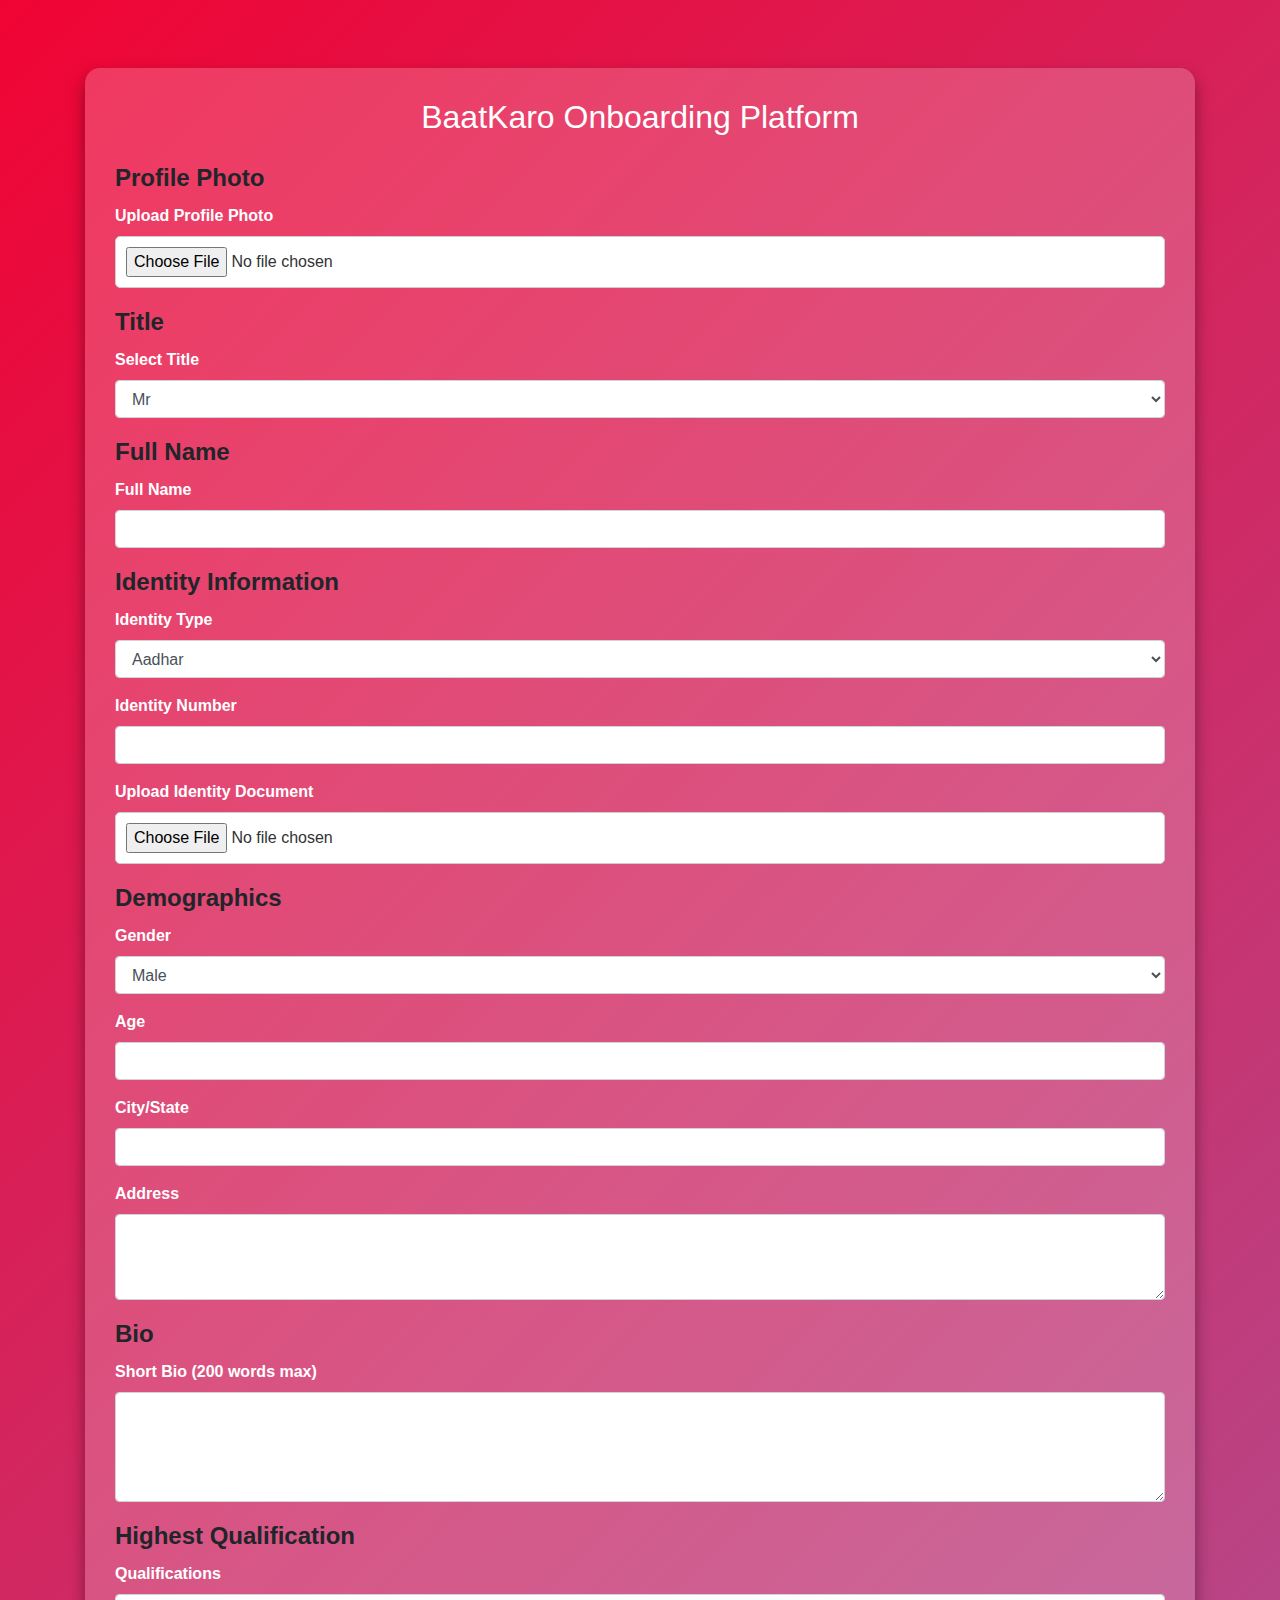
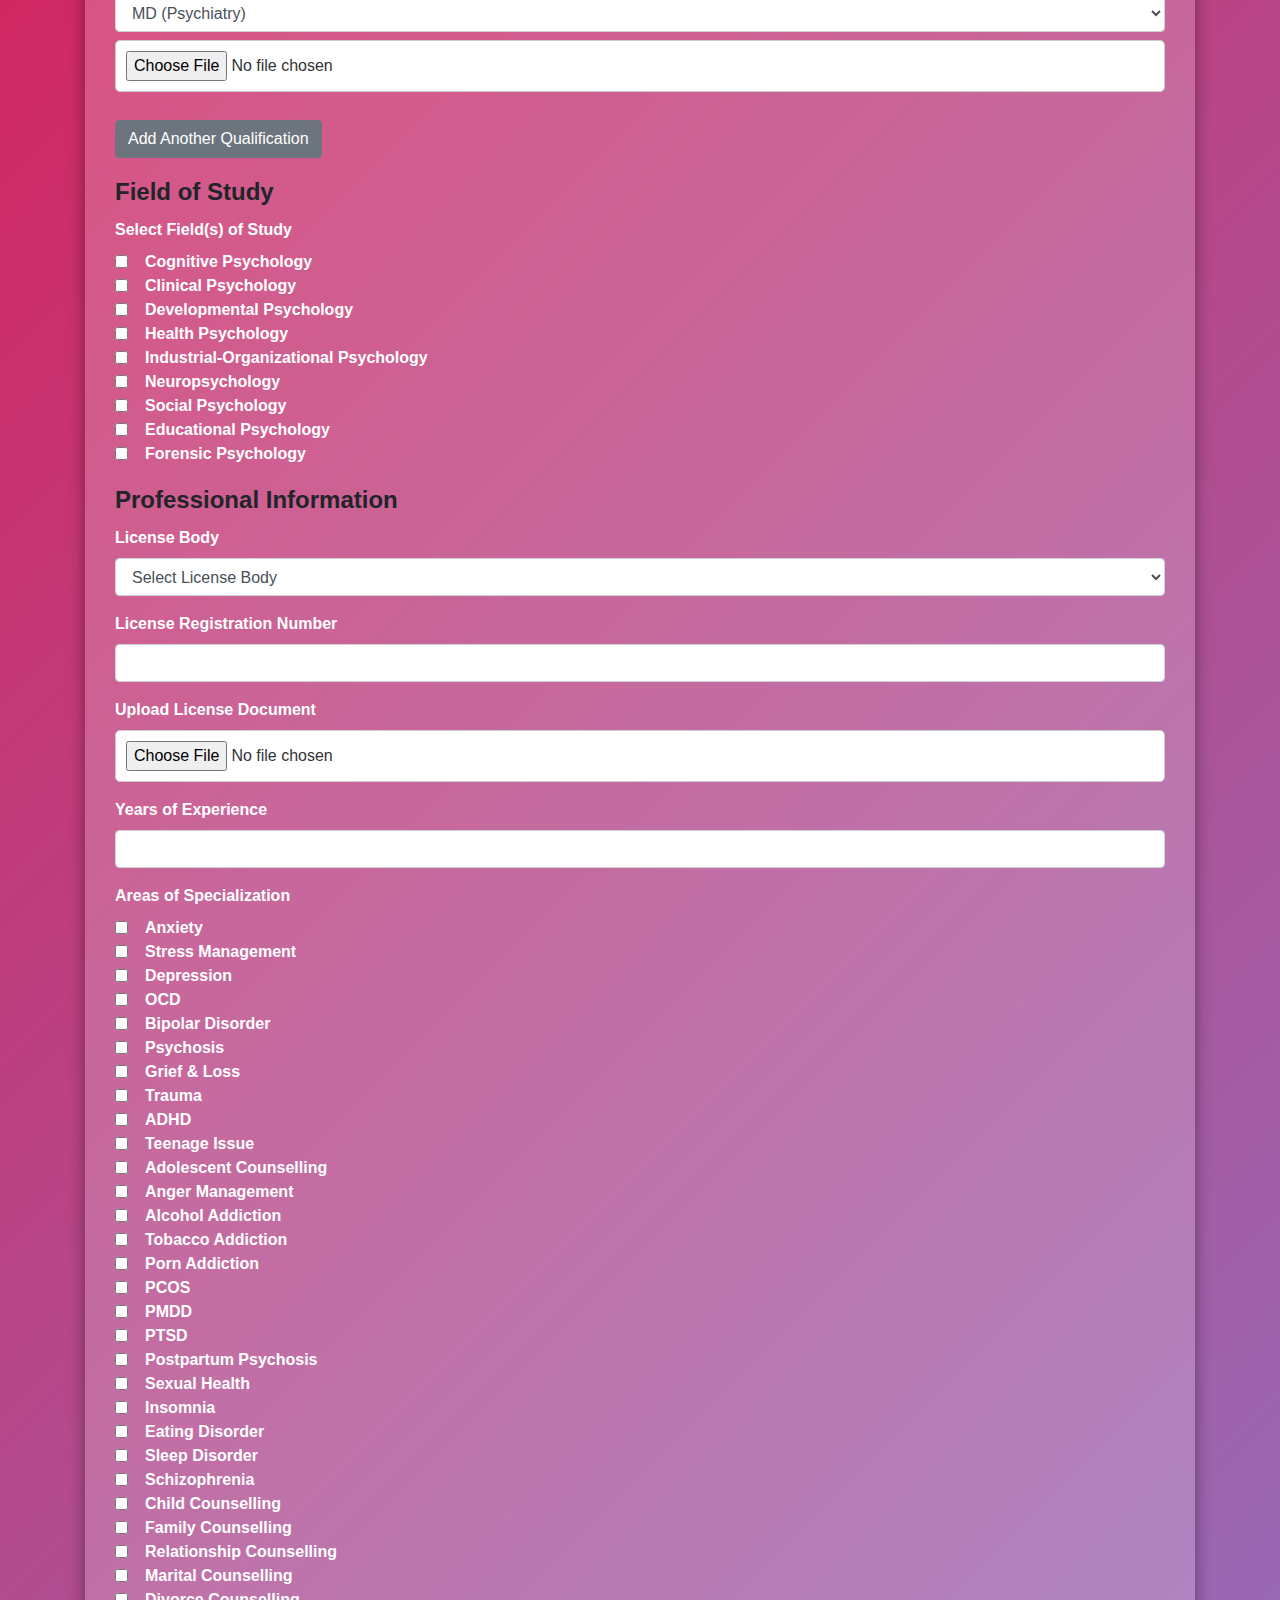
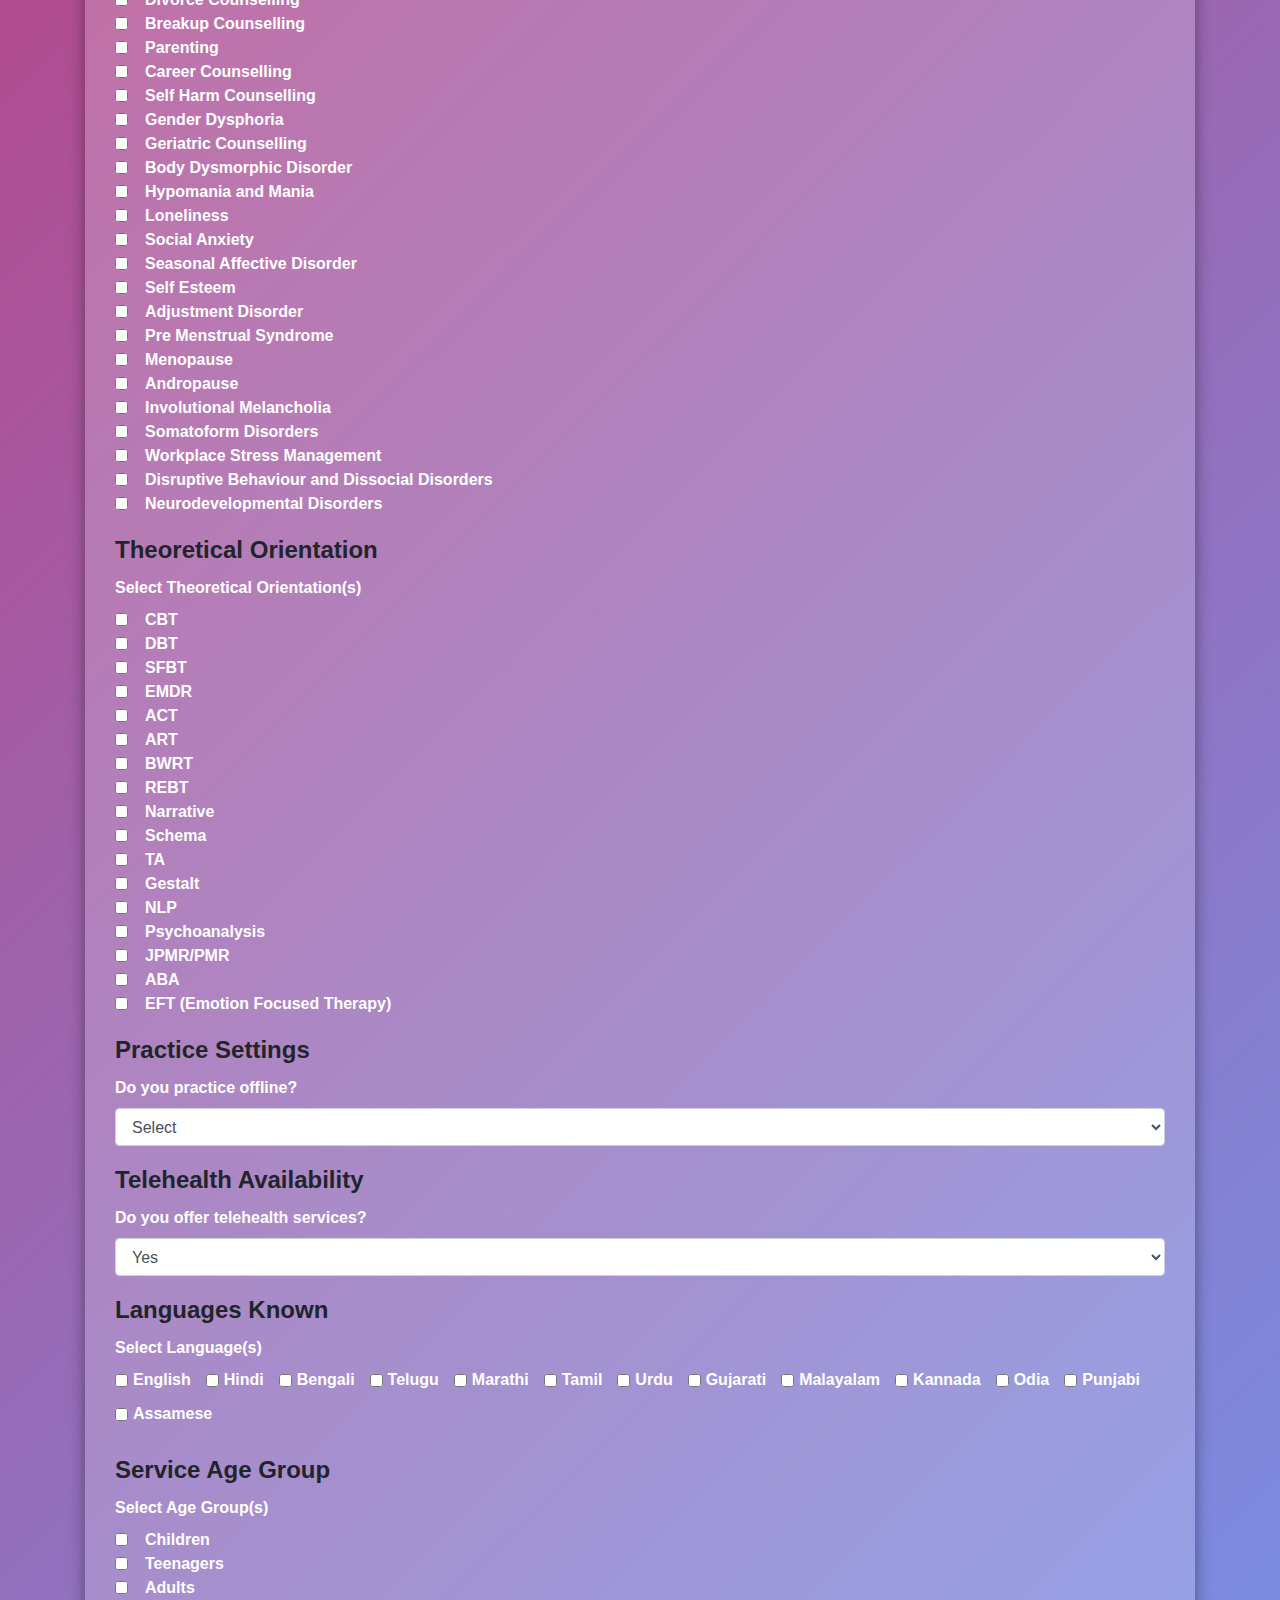
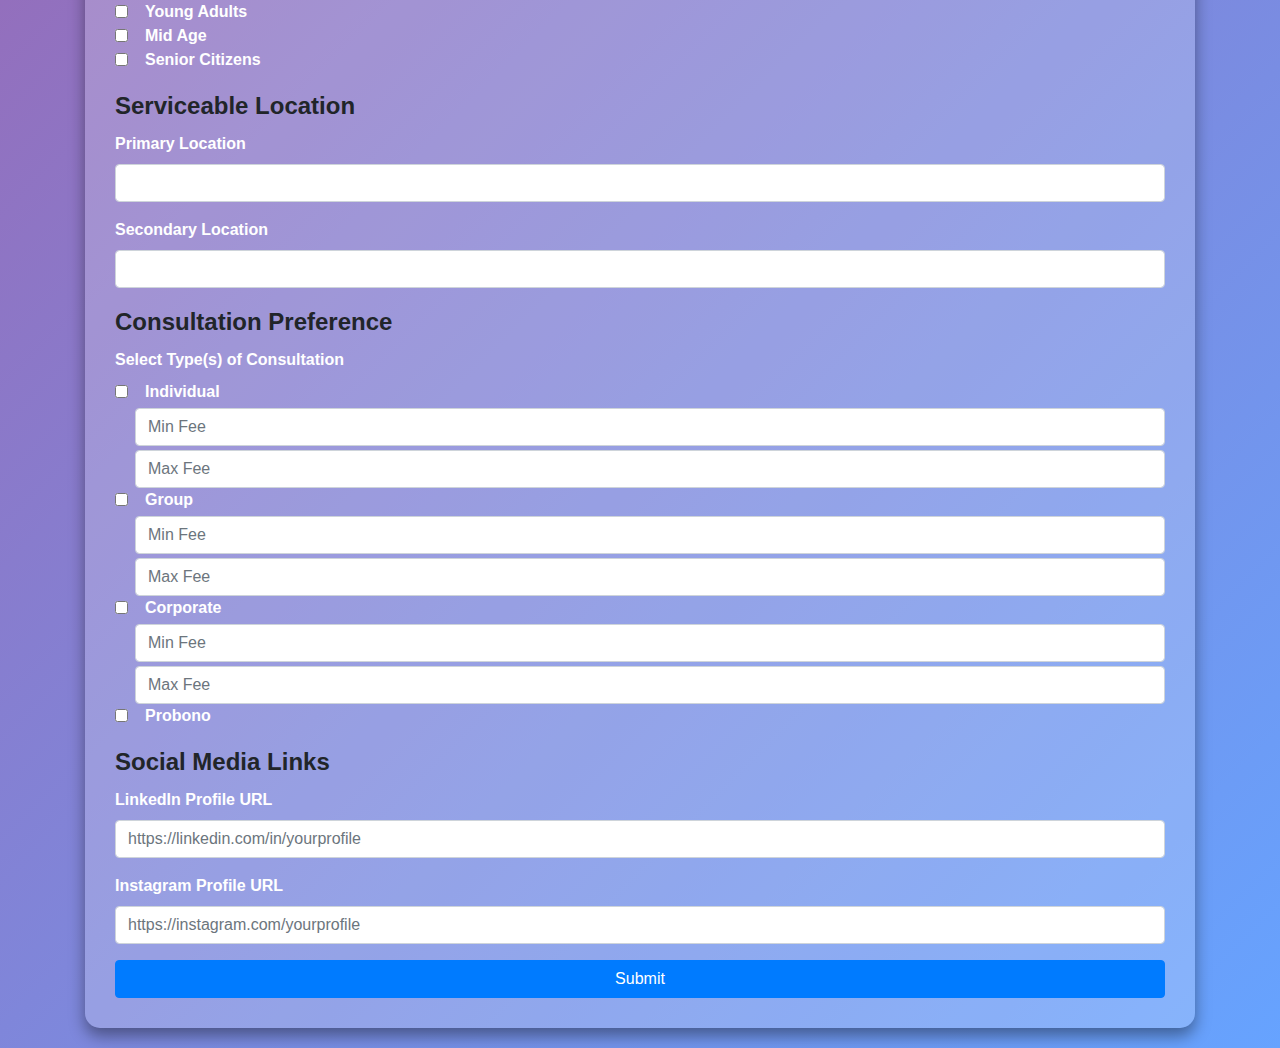
<file: form.html>
<!DOCTYPE html>
<html lang="en">
<head>
    <meta charset="UTF-8">
    <meta name="viewport" content="width=device-width, initial-scale=1.0">
    <title>Doctor Onboarding Form</title>
    <link rel="stylesheet" href="form.css">
    <link rel="stylesheet" href="https://maxcdn.bootstrapcdn.com/bootstrap/4.5.2/css/bootstrap.min.css">
</head>
<body>

<div class="container mt-5">
    <div class="form-container">
        <h2 class="text-center mb-4">BaatKaro Onboarding Platform</h2>
        <form id="onboardingForm">
            <!-- Profile Photo -->
            <fieldset>
                <legend>Profile Photo</legend>
                <div class="form-group">
                    <label for="profilePhoto">Upload Profile Photo</label>
                    <input type="file" class="form-control-file" id="profilePhoto" accept="image/*" required>
                </div>
            </fieldset>

            <!-- Title -->
            <fieldset>
                <legend>Title</legend>
                <div class="form-group">
                    <label for="title">Select Title</label>
                    <select class="form-control" id="title" required>
                        <option>Mr</option>
                        <option>Ms</option>
                        <option>Mrs</option>
                        <option>Dr</option>
                    </select>
                </div>
            </fieldset>

            <!-- Full Name -->
            <fieldset>
                <legend>Full Name</legend>
                <div class="form-group">
                    <label for="fullName">Full Name</label>
                    <input type="text" class="form-control" id="fullName" required>
                </div>
            </fieldset>

            <!-- Identity Information -->
            <fieldset>
                <legend>Identity Information</legend>
                <div class="form-group">
                    <label for="identityType">Identity Type</label>
                    <select class="form-control" id="identityType" required>
                        <option>Aadhar</option>
                        <option>PAN</option>
                        <option>Voter ID</option>
                        <option>Driver's License</option>
                        <option>Passport</option>
                    </select>
                </div>
                <div class="form-group">
                    <label for="identityNumber">Identity Number</label>
                    <input type="text" class="form-control" id="identityNumber" required>
                </div>
                <div class="form-group">
                    <label for="identityUpload">Upload Identity Document</label>
                    <input type="file" class="form-control-file" id="identityUpload" required>
                </div>
            </fieldset>

            <!-- Demographics -->
            <fieldset>
                <legend>Demographics</legend>
                <div class="form-group">
                    <label for="gender">Gender</label>
                    <select class="form-control" id="gender" required>
                        <option>Male</option>
                        <option>Female</option>
                        <option>Other</option>
                    </select>
                </div>
                <div class="form-group">
                    <label for="age">Age</label>
                    <input type="number" class="form-control" id="age" required>
                </div>
                <div class="form-group">
                    <label for="nationality">City/State</label>
                    <input type="text" class="form-control" id="nationality" required>
                </div>
                <div class="form-group">
                    <label for="address">Address</label>
                    <textarea class="form-control" id="address" rows="3" required></textarea>
                </div>
            </fieldset>

            <!-- Bio -->
            <fieldset>
                <legend>Bio</legend>
                <div class="form-group">
                    <label for="bio">Short Bio (200 words max)</label>
                    <textarea class="form-control" id="bio" rows="4" maxlength="1000" required></textarea>
                </div>
            </fieldset>

            <!-- Highest Qualification -->
            <fieldset>
                <legend>Highest Qualification</legend>
                <div class="form-group">
                    <label for="qualifications">Qualifications</label>
                    <div id="qualificationContainer">
                        <div class="qualification-group">
                            <select class="form-control" id="qualificationSelect">
                                <option>MD (Psychiatry)</option>
                                <option>M.Phil (Clinical Psychology)</option>
                                <option>M.A. (Counseling Psychology)</option>
                                <option>MSc Psychology</option>
                                <option>PhD Psychology</option>
                                <!-- Add more qualifications as needed -->
                            </select>
                            <input type="file" class="form-control-file mt-2" required>
                        </div>
                    </div>
                    <button type="button" class="btn btn-secondary mt-2" id="addQualification">Add Another Qualification</button>
                </div>
            </fieldset>


            <!-- Field of Study -->
            <fieldset>
                <legend>Field of Study</legend>
                <div class="form-group">
                    <label>Select Field(s) of Study</label>
                    <div class="form-check">
                        <input type="checkbox" class="form-check-input" id="cognitivePsychology" name="fieldOfStudy" value="Cognitive Psychology">
                        <label class="form-check-label" for="cognitivePsychology">Cognitive Psychology</label>
                    </div>
                    <div class="form-check">
                        <input type="checkbox" class="form-check-input" id="clinicalPsychology" name="fieldOfStudy" value="Clinical Psychology">
                        <label class="form-check-label" for="clinicalPsychology">Clinical Psychology</label>
                    </div>
                    <div class="form-check">
                        <input type="checkbox" class="form-check-input" id="developmentalPsychology" name="fieldOfStudy" value="Developmental Psychology">
                        <label class="form-check-label" for="developmentalPsychology">Developmental Psychology</label>
                    </div>
                    <div class="form-check">
                        <input type="checkbox" class="form-check-input" id="healthPsychology" name="fieldOfStudy" value="Health Psychology">
                        <label class="form-check-label" for="healthPsychology">Health Psychology</label>
                    </div>
                    <div class="form-check">
                        <input type="checkbox" class="form-check-input" id="industrialOrganizationalPsychology" name="fieldOfStudy" value="Industrial-Organizational Psychology">
                        <label class="form-check-label" for="industrialOrganizationalPsychology">Industrial-Organizational Psychology</label>
                    </div>
                    <div class="form-check">
                        <input type="checkbox" class="form-check-input" id="neuropsychology" name="fieldOfStudy" value="Neuropsychology">
                        <label class="form-check-label" for="neuropsychology">Neuropsychology</label>
                    </div>
                    <div class="form-check">
                        <input type="checkbox" class="form-check-input" id="socialPsychology" name="fieldOfStudy" value="Social Psychology">
                        <label class="form-check-label" for="socialPsychology">Social Psychology</label>
                    </div>
                    <div class="form-check">
                        <input type="checkbox" class="form-check-input" id="educationalPsychology" name="fieldOfStudy" value="Educational Psychology">
                        <label class="form-check-label" for="educationalPsychology">Educational Psychology</label>
                    </div>
                    <div class="form-check">
                        <input type="checkbox" class="form-check-input" id="forensicPsychology" name="fieldOfStudy" value="Forensic Psychology">
                        <label class="form-check-label" for="forensicPsychology">Forensic Psychology</label>
                    </div>
                </div>
            </fieldset>




            <!-- Professional Information -->
            <fieldset>
                <legend>Professional Information</legend>
                <div class="form-group">
                    <label for="licenseBody">License Body</label>
                    <select class="form-control" id="licenseBody" required>
                        <option value="" disabled selected>Select License Body</option>
                        <option value="IMA">Indian Medical Association</option>
                        <option value="RCI">Rehabilitation Council Of India</option>
                        <option value="NA">NA</option>
                    </select>
                </div>
                
                <div class="form-group">
                    <label for="licenseNumber">License Registration Number</label>
                    <input type="text" class="form-control" id="licenseNumber" required>
                </div>
                <div class="form-group">
                    <label for="licenseDocument">Upload License Document</label>
                    <input type="file" class="form-control-file" id="licenseDocument" required>
                </div>
                <div class="form-group">
                    <label for="experienceYears">Years of Experience</label>
                    <input type="number" class="form-control" id="experienceYears" required>
                </div>
                <div class="form-group">
    <label>Areas of Specialization</label>
    <div class="form-check">
        <input type="checkbox" class="form-check-input" id="anxiety" name="specializations" value="Anxiety">
        <label class="form-check-label" for="anxiety">Anxiety</label>
    </div>
    <div class="form-check">
        <input type="checkbox" class="form-check-input" id="stressManagement" name="specializations" value="Stress Management">
        <label class="form-check-label" for="stressManagement">Stress Management</label>
    </div>
    <div class="form-check">
        <input type="checkbox" class="form-check-input" id="depression" name="specializations" value="Depression">
        <label class="form-check-label" for="depression">Depression</label>
    </div>
    <div class="form-check">
        <input type="checkbox" class="form-check-input" id="ocd" name="specializations" value="OCD">
        <label class="form-check-label" for="ocd">OCD</label>
    </div>
    <div class="form-check">
        <input type="checkbox" class="form-check-input" id="bipolarDisorder" name="specializations" value="Bipolar Disorder">
        <label class="form-check-label" for="bipolarDisorder">Bipolar Disorder</label>
    </div>
    <div class="form-check">
        <input type="checkbox" class="form-check-input" id="psychosis" name="specializations" value="Psychosis">
        <label class="form-check-label" for="psychosis">Psychosis</label>
    </div>
    <div class="form-check">
        <input type="checkbox" class="form-check-input" id="griefLoss" name="specializations" value="Grief & Loss">
        <label class="form-check-label" for="griefLoss">Grief & Loss</label>
    </div>
    <div class="form-check">
        <input type="checkbox" class="form-check-input" id="trauma" name="specializations" value="Trauma">
        <label class="form-check-label" for="trauma">Trauma</label>
    </div>
    <div class="form-check">
        <input type="checkbox" class="form-check-input" id="adhd" name="specializations" value="ADHD">
        <label class="form-check-label" for="adhd">ADHD</label>
    </div>
    <div class="form-check">
        <input type="checkbox" class="form-check-input" id="teenageIssue" name="specializations" value="Teenage Issue">
        <label class="form-check-label" for="teenageIssue">Teenage Issue</label>
    </div>
    <div class="form-check">
        <input type="checkbox" class="form-check-input" id="adolescentCounselling" name="specializations" value="Adolescent Counselling">
        <label class="form-check-label" for="adolescentCounselling">Adolescent Counselling</label>
    </div>
    <div class="form-check">
        <input type="checkbox" class="form-check-input" id="angerManagement" name="specializations" value="Anger Management">
        <label class="form-check-label" for="angerManagement">Anger Management</label>
    </div>
    <div class="form-check">
        <input type="checkbox" class="form-check-input" id="alcoholAddiction" name="specializations" value="Alcohol Addiction">
        <label class="form-check-label" for="alcoholAddiction">Alcohol Addiction</label>
    </div>
    <div class="form-check">
        <input type="checkbox" class="form-check-input" id="tobaccoAddiction" name="specializations" value="Tobacco Addiction">
        <label class="form-check-label" for="tobaccoAddiction">Tobacco Addiction</label>
    </div>
    <div class="form-check">
        <input type="checkbox" class="form-check-input" id="pornAddiction" name="specializations" value="Porn Addiction">
        <label class="form-check-label" for="pornAddiction">Porn Addiction</label>
    </div>
    <div class="form-check">
        <input type="checkbox" class="form-check-input" id="pcos" name="specializations" value="PCOS">
        <label class="form-check-label" for="pcos">PCOS</label>
    </div>
    <div class="form-check">
        <input type="checkbox" class="form-check-input" id="pmdd" name="specializations" value="PMDD">
        <label class="form-check-label" for="pmdd">PMDD</label>
    </div>
    <div class="form-check">
        <input type="checkbox" class="form-check-input" id="ptsd" name="specializations" value="PTSD">
        <label class="form-check-label" for="ptsd">PTSD</label>
    </div>
    <div class="form-check">
        <input type="checkbox" class="form-check-input" id="postpartumPsychosis" name="specializations" value="Postpartum Psychosis">
        <label class="form-check-label" for="postpartumPsychosis">Postpartum Psychosis</label>
    </div>
    <div class="form-check">
        <input type="checkbox" class="form-check-input" id="sexualHealth" name="specializations" value="Sexual Health">
        <label class="form-check-label" for="sexualHealth">Sexual Health</label>
    </div>
    <div class="form-check">
        <input type="checkbox" class="form-check-input" id="insomnia" name="specializations" value="Insomnia">
        <label class="form-check-label" for="insomnia">Insomnia</label>
    </div>
    <div class="form-check">
        <input type="checkbox" class="form-check-input" id="eatingDisorder" name="specializations" value="Eating Disorder">
        <label class="form-check-label" for="eatingDisorder">Eating Disorder</label>
    </div>
    <div class="form-check">
        <input type="checkbox" class="form-check-input" id="sleepDisorder" name="specializations" value="Sleep Disorder">
        <label class="form-check-label" for="sleepDisorder">Sleep Disorder</label>
    </div>
    <div class="form-check">
        <input type="checkbox" class="form-check-input" id="schizophrenia" name="specializations" value="Schizophrenia">
        <label class="form-check-label" for="schizophrenia">Schizophrenia</label>
    </div>
    <div class="form-check">
        <input type="checkbox" class="form-check-input" id="childCounselling" name="specializations" value="Child Counselling">
        <label class="form-check-label" for="childCounselling">Child Counselling</label>
    </div>
    <div class="form-check">
        <input type="checkbox" class="form-check-input" id="familyCounselling" name="specializations" value="Family Counselling">
        <label class="form-check-label" for="familyCounselling">Family Counselling</label>
    </div>
    <div class="form-check">
        <input type="checkbox" class="form-check-input" id="relationshipCounselling" name="specializations" value="Relationship Counselling">
        <label class="form-check-label" for="relationshipCounselling">Relationship Counselling</label>
    </div>
    <div class="form-check">
        <input type="checkbox" class="form-check-input" id="maritalCounselling" name="specializations" value="Marital Counselling">
        <label class="form-check-label" for="maritalCounselling">Marital Counselling</label>
    </div>
    <div class="form-check">
        <input type="checkbox" class="form-check-input" id="divorceCounselling" name="specializations" value="Divorce Counselling">
        <label class="form-check-label" for="divorceCounselling">Divorce Counselling</label>
    </div>
    <div class="form-check">
        <input type="checkbox" class="form-check-input" id="breakupCounselling" name="specializations" value="Breakup Counselling">
        <label class="form-check-label" for="breakupCounselling">Breakup Counselling</label>
    </div>
    <div class="form-check">
        <input type="checkbox" class="form-check-input" id="parenting" name="specializations" value="Parenting">
        <label class="form-check-label" for="parenting">Parenting</label>
    </div>
    <div class="form-check">
        <input type="checkbox" class="form-check-input" id="careerCounselling" name="specializations" value="Career Counselling">
        <label class="form-check-label" for="careerCounselling">Career Counselling</label>
    </div>
    <div class="form-check">
        <input type="checkbox" class="form-check-input" id="selfHarmCounselling" name="specializations" value="Self Harm Counselling">
        <label class="form-check-label" for="selfHarmCounselling">Self Harm Counselling</label>
    </div>
    <div class="form-check">
        <input type="checkbox" class="form-check-input" id="genderDysphoria" name="specializations" value="Gender Dysphoria">
        <label class="form-check-label" for="genderDysphoria">Gender Dysphoria</label>
    </div>
    <div class="form-check">
        <input type="checkbox" class="form-check-input" id="geriatricCounselling" name="specializations" value="Geriatric Counselling">
        <label class="form-check-label" for="geriatricCounselling">Geriatric Counselling</label>
    </div>
    <div class="form-check">
        <input type="checkbox" class="form-check-input" id="bodyDysmorphicDisorder" name="specializations" value="Body Dysmorphic Disorder">
        <label class="form-check-label" for="bodyDysmorphicDisorder">Body Dysmorphic Disorder</label>
    </div>
    <div class="form-check">
        <input type="checkbox" class="form-check-input" id="hypomaniaMania" name="specializations" value="Hypomania and Mania">
        <label class="form-check-label" for="hypomaniaMania">Hypomania and Mania</label>
    </div>
    <div class="form-check">
        <input type="checkbox" class="form-check-input" id="loneliness" name="specializations" value="Loneliness">
        <label class="form-check-label" for="loneliness">Loneliness</label>
    </div>
    <div class="form-check">
        <input type="checkbox" class="form-check-input" id="socialAnxiety" name="specializations" value="Social Anxiety">
        <label class="form-check-label" for="socialAnxiety">Social Anxiety</label>
    </div>
    <div class="form-check">
        <input type="checkbox" class="form-check-input" id="seasonalAffectiveDisorder" name="specializations" value="Seasonal Affective Disorder">
        <label class="form-check-label" for="seasonalAffectiveDisorder">Seasonal Affective Disorder</label>
    </div>
    <div class="form-check">
        <input type="checkbox" class="form-check-input" id="selfEsteem" name="specializations" value="Self Esteem">
        <label class="form-check-label" for="selfEsteem">Self Esteem</label>
    </div>
    <div class="form-check">
        <input type="checkbox" class="form-check-input" id="adjustmentDisorder" name="specializations" value="Adjustment Disorder">
        <label class="form-check-label" for="adjustmentDisorder">Adjustment Disorder</label>
    </div>
    <div class="form-check">
        <input type="checkbox" class="form-check-input" id="preMenstrualSyndrome" name="specializations" value="Pre Menstrual Syndrome">
        <label class="form-check-label" for="preMenstrualSyndrome">Pre Menstrual Syndrome</label>
    </div>
    <div class="form-check">
        <input type="checkbox" class="form-check-input" id="menopause" name="specializations" value="Menopause">
        <label class="form-check-label" for="menopause">Menopause</label>
    </div>
    <div class="form-check">
        <input type="checkbox" class="form-check-input" id="andropause" name="specializations" value="Andropause">
        <label class="form-check-label" for="andropause">Andropause</label>
    </div>
    <div class="form-check">
        <input type="checkbox" class="form-check-input" id="involutionalMelancholia" name="specializations" value="Involutional Melancholia">
        <label class="form-check-label" for="involutionalMelancholia">Involutional Melancholia</label>
    </div>
    <div class="form-check">
        <input type="checkbox" class="form-check-input" id="somatoformDisorders" name="specializations" value="Somatoform Disorders">
        <label class="form-check-label" for="somatoformDisorders">Somatoform Disorders</label>
    </div>
    <div class="form-check">
        <input type="checkbox" class="form-check-input" id="workplaceStressManagement" name="specializations" value="Workplace Stress Management">
        <label class="form-check-label" for="workplaceStressManagement">Workplace Stress Management</label>
    </div>
    <div class="form-check">
        <input type="checkbox" class="form-check-input" id="disruptiveBehaviourDissocialDisorders" name="specializations" value="Disruptive Behaviour and Dissocial Disorders">
        <label class="form-check-label" for="disruptiveBehaviourDissocialDisorders">Disruptive Behaviour and Dissocial Disorders</label>
    </div>
    <div class="form-check">
        <input type="checkbox" class="form-check-input" id="neurodevelopmentalDisorders" name="specializations" value="Neurodevelopmental Disorders">
        <label class="form-check-label" for="neurodevelopmentalDisorders">Neurodevelopmental Disorders</label>
    </div>
</div>

                
            </fieldset>

            <!-- Theoretical Orientation -->
            <fieldset>
                <legend>Theoretical Orientation</legend>
                <div class="form-group">
                    <label>Select Theoretical Orientation(s)</label>
                    <div class="form-check">
                        <input class="form-check-input" type="checkbox" id="cbt" value="CBT">
                        <label class="form-check-label" for="cbt">CBT</label>
                    </div>
                    <div class="form-check">
                        <input class="form-check-input" type="checkbox" id="dbt" value="DBT">
                        <label class="form-check-label" for="dbt">DBT</label>
                    </div>
                    <div class="form-check">
                        <input class="form-check-input" type="checkbox" id="sfb" value="SFBT">
                        <label class="form-check-label" for="sfb">SFBT</label>
                    </div>
                    <div class="form-check">
                        <input class="form-check-input" type="checkbox" id="emdr" value="EMDR">
                        <label class="form-check-label" for="emdr">EMDR</label>
                    </div>
                    <div class="form-check">
                        <input class="form-check-input" type="checkbox" id="act" value="ACT">
                        <label class="form-check-label" for="act">ACT</label>
                    </div>
                    <div class="form-check">
                        <input class="form-check-input" type="checkbox" id="art" value="ART">
                        <label class="form-check-label" for="art">ART</label>
                    </div>
                    <div class="form-check">
                        <input class="form-check-input" type="checkbox" id="bwrt" value="BWRT">
                        <label class="form-check-label" for="bwrt">BWRT</label>
                    </div>
                    <div class="form-check">
                        <input class="form-check-input" type="checkbox" id="rebt" value="REBT">
                        <label class="form-check-label" for="rebt">REBT</label>
                    </div>
                    <div class="form-check">
                        <input class="form-check-input" type="checkbox" id="narrative" value="Narrative">
                        <label class="form-check-label" for="narrative">Narrative</label>
                    </div>
                    <div class="form-check">
                        <input class="form-check-input" type="checkbox" id="schema" value="Schema">
                        <label class="form-check-label" for="schema">Schema</label>
                    </div>
                    <div class="form-check">
                        <input class="form-check-input" type="checkbox" id="ta" value="TA">
                        <label class="form-check-label" for="ta">TA</label>
                    </div>
                    <div class="form-check">
                        <input class="form-check-input" type="checkbox" id="gestalt" value="Gestalt">
                        <label class="form-check-label" for="gestalt">Gestalt</label>
                    </div>
                    <div class="form-check">
                        <input class="form-check-input" type="checkbox" id="nlp" value="NLP">
                        <label class="form-check-label" for="nlp">NLP</label>
                    </div>
                    <div class="form-check">
                        <input class="form-check-input" type="checkbox" id="psychoanalysis" value="Psychoanalysis">
                        <label class="form-check-label" for="psychoanalysis">Psychoanalysis</label>
                    </div>
                    <div class="form-check">
                        <input class="form-check-input" type="checkbox" id="jpmr" value="JPMR">
                        <label class="form-check-label" for="jpmr">JPMR/PMR</label>
                    </div>
                    <div class="form-check">
                        <input class="form-check-input" type="checkbox" id="aba" value="ABA">
                        <label class="form-check-label" for="aba">ABA</label>
                    </div>
                    <div class="form-check">
                        <input class="form-check-input" type="checkbox" id="eft" value="EFT">
                        <label class="form-check-label" for="eft">EFT (Emotion Focused Therapy)</label>
                    </div>
                </div>
            </fieldset>

            <!-- Offline Practice -->
            <fieldset>
                <legend>Practice Settings</legend>
                <div class="form-group">
                    <label for="offlinePractice">Do you practice offline?</label>
                    <select class="form-control" id="offlinePractice" required>
                        <option value="">Select</option>
                        <option value="yes">Yes</option>
                        <option value="no">No</option>
                    </select>
                </div>
                <div class="form-group" id="clinicAddressContainer" style="display: none;">
                    <label for="clinicAddress">Clinic Address</label>
                    <input type="text" class="form-control" id="clinicAddress">
                </div>
            </fieldset>

            <!-- Telehealth Availability -->
            <fieldset>
                <legend>Telehealth Availability</legend>
                <div class="form-group">
                    <label for="telehealth">Do you offer telehealth services?</label>
                    <select class="form-control" id="telehealth" required>
                        <option>Yes</option>
                        <option>No</option>
                    </select>
                </div>
            </fieldset>

            <fieldset>
                <legend>Languages Known</legend>
                <div class="form-group">
                    <label>Select Language(s)</label>
                    <div class="checkbox-group">
                        <label><input type="checkbox" name="languages" value="English"> English</label>
                        <label><input type="checkbox" name="languages" value="Hindi"> Hindi</label>
                        <label><input type="checkbox" name="languages" value="Bengali"> Bengali</label>
                        <label><input type="checkbox" name="languages" value="Telugu"> Telugu</label>
                        <label><input type="checkbox" name="languages" value="Marathi"> Marathi</label>
                        <label><input type="checkbox" name="languages" value="Tamil"> Tamil</label>
                        <label><input type="checkbox" name="languages" value="Urdu"> Urdu</label>
                        <label><input type="checkbox" name="languages" value="Gujarati"> Gujarati</label>
                        <label><input type="checkbox" name="languages" value="Malayalam"> Malayalam</label>
                        <label><input type="checkbox" name="languages" value="Kannada"> Kannada</label>
                        <label><input type="checkbox" name="languages" value="Odia"> Odia</label>
                        <label><input type="checkbox" name="languages" value="Punjabi"> Punjabi</label>
                        <label><input type="checkbox" name="languages" value="Assamese"> Assamese</label>
                    </div>
                </div>
            </fieldset>
            
            

            <!-- Service Age Group -->
            <fieldset>
                <legend>Service Age Group</legend>
                <div class="form-group">
                    <label>Select Age Group(s)</label>
                    <div class="form-check">
                        <input type="checkbox" class="form-check-input" id="children" name="serviceAgeGroup" value="Children">
                        <label class="form-check-label" for="children">Children</label>
                    </div>
                    <div class="form-check">
                        <input type="checkbox" class="form-check-input" id="teenagers" name="serviceAgeGroup" value="Teenagers">
                        <label class="form-check-label" for="teenagers">Teenagers</label>
                    </div>
                    <div class="form-check">
                        <input type="checkbox" class="form-check-input" id="adults" name="serviceAgeGroup" value="Adults">
                        <label class="form-check-label" for="adults">Adults</label>
                    </div>
                    <div class="form-check">
                        <input type="checkbox" class="form-check-input" id="youngAdults" name="serviceAgeGroup" value="Young Adults">
                        <label class="form-check-label" for="youngAdults">Young Adults</label>
                    </div>
                    <div class="form-check">
                        <input type="checkbox" class="form-check-input" id="midAge" name="serviceAgeGroup" value="Mid Age">
                        <label class="form-check-label" for="midAge">Mid Age</label>
                    </div>
                    <div class="form-check">
                        <input type="checkbox" class="form-check-input" id="seniorCitizens" name="serviceAgeGroup" value="Senior Citizens">
                        <label class="form-check-label" for="seniorCitizens">Senior Citizens</label>
                    </div>
                </div>
            </fieldset>


            <!-- Serviceable Location -->
            <fieldset>
                <legend>Serviceable Location</legend>
                <div class="form-group">
                    <label for="primaryLocation">Primary Location</label>
                    <input type="text" class="form-control" id="primaryLocation" required>
                </div>
                <div class="form-group">
                    <label for="secondaryLocation">Secondary Location</label>
                    <input type="text" class="form-control" id="secondaryLocation">
                </div>
            </fieldset>

            <!-- Consultation Preference -->
            <fieldset>
                <legend>Consultation Preference</legend>
                <div class="form-group">
                    <label>Select Type(s) of Consultation</label>
                    <div class="form-check">
                        <input class="form-check-input" type="checkbox" id="individual" value="Individual">
                        <label class="form-check-label" for="individual">Individual</label>
                        <input type="number" class="form-control fee-input mt-1" id="individualMinFee" placeholder="Min Fee" min="0">
                        <input type="number" class="form-control fee-input mt-1" id="individualMaxFee" placeholder="Max Fee" min="0">
                    </div>
                    <div class="form-check">
                        <input class="form-check-input" type="checkbox" id="group" value="Group">
                        <label class="form-check-label" for="group">Group</label>
                        <input type="number" class="form-control fee-input mt-1" id="groupMinFee" placeholder="Min Fee" min="0">
                        <input type="number" class="form-control fee-input mt-1" id="groupMaxFee" placeholder="Max Fee" min="0">
                    </div>
                    <div class="form-check">
                        <input class="form-check-input" type="checkbox" id="corporate" value="Corporate">
                        <label class="form-check-label" for="corporate">Corporate</label>
                        <input type="number" class="form-control fee-input mt-1" id="corporateMinFee" placeholder="Min Fee" min="0">
                        <input type="number" class="form-control fee-input mt-1" id="corporateMaxFee" placeholder="Max Fee" min="0">
                    </div>
                    <div class="form-check">
                        <input class="form-check-input" type="checkbox" id="probono" value="Probono">
                        <label class="form-check-label" for="probono">Probono</label>
                        <input type="hidden" id="probonoMinFee" value="0">
                        <input type="hidden" id="probonoMaxFee" value="0">
                    </div>
                </div>
            </fieldset>

            <!-- Social Media Links -->
            <fieldset>
                <legend>Social Media Links</legend>
                <div class="form-group">
                    <label for="linkedin">LinkedIn Profile URL</label>
                    <input type="url" class="form-control" id="linkedin" placeholder="https://linkedin.com/in/yourprofile">
                </div>
                <div class="form-group">
                    <label for="instagram">Instagram Profile URL</label>
                    <input type="url" class="form-control" id="instagram" placeholder="https://instagram.com/yourprofile">
                </div>
            </fieldset>

            <!-- Submit Button -->
            <button type="submit" class="btn btn-primary btn-block">Submit</button>
        </form>
    </div>
</div>

<script src="https://code.jquery.com/jquery-3.5.1.slim.min.js"></script>
<script src="https://cdn.jsdelivr.net/npm/@popperjs/core@2.10.2/dist/umd/popper.min.js"></script>
<script src="https://maxcdn.bootstrapcdn.com/bootstrap/4.5.2/js/bootstrap.min.js"></script>
<script>
    // JavaScript to toggle the display of the clinic address input
    document.getElementById('offlinePractice').addEventListener('change', function() {
        var clinicAddressContainer = document.getElementById('clinicAddressContainer');
        if (this.value === 'yes') {
            clinicAddressContainer.style.display = 'block';
        } else {
            clinicAddressContainer.style.display = 'none';
        }
    });

    // Add additional qualification fields with dropdown menu
    document.getElementById('addQualification').addEventListener('click', function() {
        const container = document.getElementById('qualificationContainer');
        const newGroup = document.createElement('div');
        newGroup.classList.add('qualification-group');
        newGroup.innerHTML = `
            <select class="form-control mt-2">
                <option>MD (Psychiatry)</option>
                <option>M.Phil (Clinical Psychology)</option>
                <option>M.A. (Counseling Psychology)</option>
                <option>MSc Psychology</option>
                <option>PhD Psychology</option>
                <!-- Add more qualifications as needed -->
            </select>
            <input type="file" class="form-control-file mt-2" required>
        `;
        container.appendChild(newGroup);
    });

    // Ensure Probono option fee is zero
    document.getElementById('consultationType').addEventListener('change', function() {
        const selectedOptions = Array.from(this.selectedOptions).map(option => option.value);
        document.getElementById('minFee').value = selectedOptions.includes('Probono') ? 0 : document.getElementById('minFee').value;
    });

    // Handle field of study selection
    document.getElementById('fieldOfStudy').addEventListener('change', function() {
        const selectedOptions = Array.from(this.selectedOptions).map(option => option.text);
        console.log('Selected fields of study:', selectedOptions);
        // Perform additional actions with the selected options if needed
    });

    // Handle form submission or additional dynamic behaviors if required
    document.querySelector('form').addEventListener('submit', function(event) {
        // Example of form validation or processing
        console.log('Form submitted');
        // Add any other form handling logic here
    });
</script>



</body>
</html>
</file>
<file: form.css>
/* Overall Body Style */
body {
    background: linear-gradient(135deg, #f00434, #66a3ff);
    font-family: 'Segoe UI', Tahoma, Geneva, Verdana, sans-serif;
    color: #ffffff;
    margin: 0;
    padding: 0;
}

/* Container Style */
.container {
    max-width: 900px;
    margin: 0 auto;
    padding: 20px;
}

/* Form Container Style */
.form-container {
    background: rgba(255, 255, 255, 0.2);
    border-radius: 15px;
    padding: 30px;
    box-shadow: 0 8px 16px rgba(0, 0, 0, 0.4);
}

/* Header Style */
h2 {
    color: #ffffff;
    font-size: 2.2em;
    margin-bottom: 20px;
    text-align: center;
}

/* Fieldset Style */
fieldset {
    border: none;
    margin-bottom: 30px;
    padding: 0;
}

/* Legend Style */
legend {
    font-size: 1.4em;
    margin-bottom: 15px;
    color: #ffffff;
    font-weight: bold;
}

/* Label Style */
.form-group label {
    font-weight: 600;
    color: #ffffff;
}

/* Input and Select Style */
.form-control, .form-control-file, .form-check-input {
    background: #ffffff;
    color: #333333;
    border-radius: 5px;
    border: 1px solid #cccccc;
    padding: 10px;
}

.form-control:focus, .form-control-file:focus {
    border-color: #0056b3;
    box-shadow: 0 0 0 0.2rem rgba(38, 143, 255, 0.25);
}

/* Button Style */
.btn {
    background: #0056b3;
    color: #ffffff;
    border: none;
    border-radius: 5px;
    padding: 12px 20px;
    font-size: 1em;
    font-weight: bold;
    cursor: pointer;
    transition: background-color 0.3s, transform 0.2s;
}

.btn:hover {
    background: #004494;
    transform: translateY(-2px);
}

.btn:active {
    background: #003366;
    transform: translateY(0);
}

/* Multi-select Dropdowns */
.form-control[multiple] {
    height: auto;
    padding: 10px;
    border-radius: 5px;
    box-shadow: inset 0 1px 2px rgba(0,0,0,0.1);
}

/* Checkboxes */
.form-check-label {
    margin-left: 10px;
    color: #ffffff;
}

/* Dynamic Fields Container */
.qualification-group {
    margin-bottom: 20px;
}

.qualification-group input[type="file"] {
    margin-top: 10px;
}


.checkbox-group {
    display: flex;
    flex-wrap: wrap;
}

.checkbox-group label {
    margin-right: 15px;
    margin-bottom: 10px;
    display: flex;
    align-items: center;
}

.checkbox-group input[type="checkbox"] {
    margin-right: 5px;
}

/* Responsive Design */
@media (max-width: 768px) {
    .form-container {
        padding: 20px;
    }

    .form-group {
        margin-bottom: 15px;
    }

    .form-control, .form-control-file, .btn {
        width: 100%;
    }
}

/* Responsive Layout */
@media (max-width: 768px) {
    .container {
        padding: 10px;
        margin: 10px;
    }

    fieldset {
        padding: 10px;
    }

    .checkbox-group {
        flex-direction: column;
    }

    .checkbox-group label {
        flex: 1;
        margin-bottom: 5px;
    }
}

@media (max-width: 480px) {
    .form-control {
        padding: 8px;
        font-size: 0.9rem;
    }

    .submit-btn, .add-btn {
        padding: 10px;
        font-size: 1rem;
    }
}
</file>
